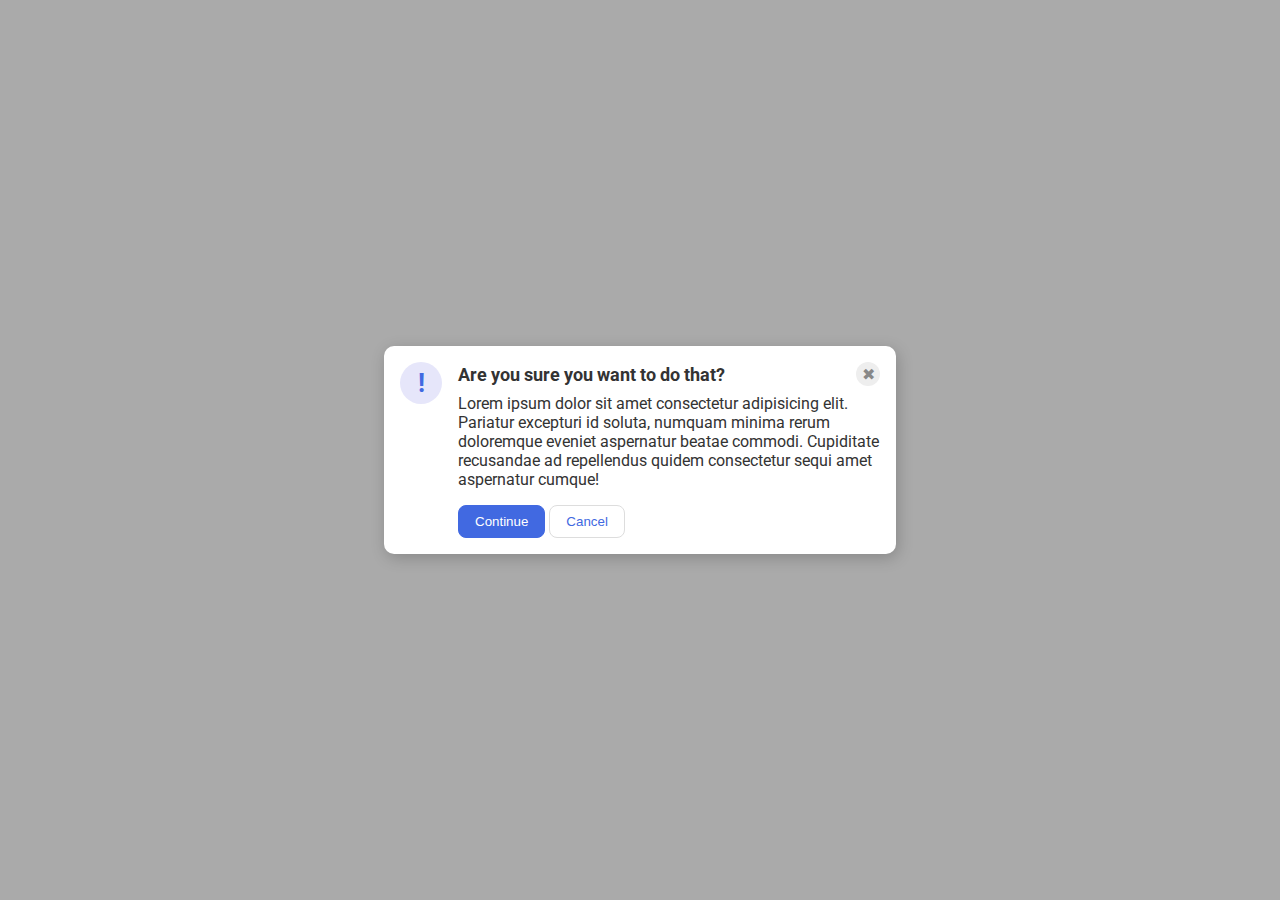
<file: flex/05-flex-modal/index.html>
<!DOCTYPE html>
<html lang="en">
  <head>
    <meta charset="UTF-8">
    <meta http-equiv="X-UA-Compatible" content="IE=edge">
    <meta name="viewport" content="width=device-width, initial-scale=1.0">
    <link rel="stylesheet" href="style.css">
    <title>Modal</title>
  </head>
  <body>
    <div class="modal">
        <div class="icon">!</div>
        <div class="close">
        <div class="header">Are you sure you want to do that?
        <div class="close-button">✖</div>
      </div>  
         <div class="text">Lorem ipsum dolor sit amet consectetur adipisicing elit. Pariatur excepturi id soluta, numquam minima rerum doloremque eveniet aspernatur beatae commodi. Cupiditate recusandae ad repellendus quidem consectetur sequi amet aspernatur cumque!</div>
         <button class="continue">Continue</button>
         <button class="cancel">Cancel</button>
        </div>
      </div>
  </body>
</html>
</file>
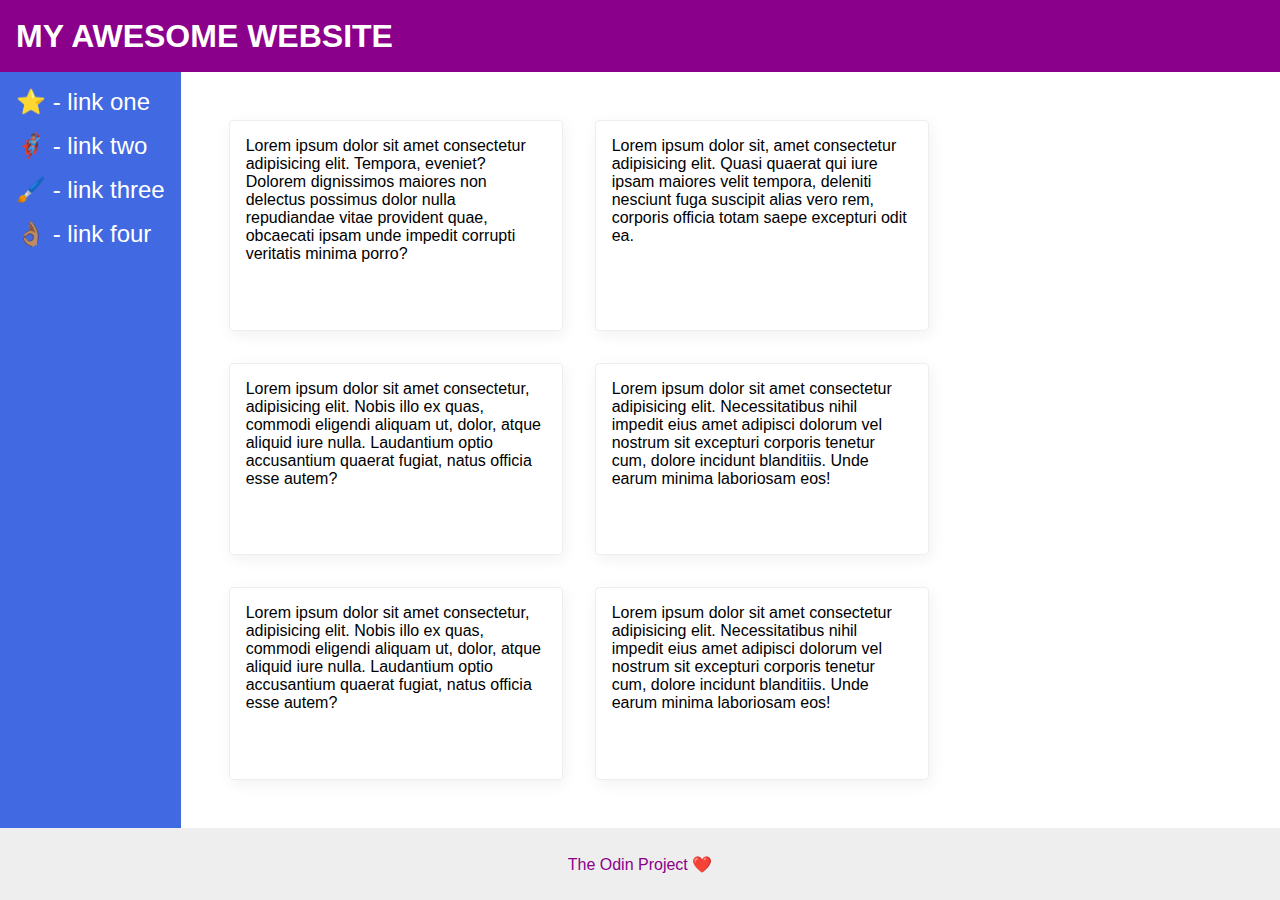
<file: flex/07-flex-layout-2/index.html>
<!DOCTYPE html>
<html lang="en">
  <head>
    <meta charset="UTF-8">
    <meta http-equiv="X-UA-Compatible" content="IE=edge">
    <meta name="viewport" content="width=device-width, initial-scale=1.0">
    <title>The Holy Grail</title>
    <link rel="stylesheet" href="style.css">
  </head>
  <body>
    <div class="header">
      MY AWESOME WEBSITE
    </div>
    <div class="area">
     <div class="sidebar">
      <ul>
        <li><a href="#">⭐ - link one</a></li>
        <li><a href="#">🦸🏽‍♂️ - link two</a></li>
        <li><a href="#">🖌️ - link three</a></li>
        <li><a href="#">👌🏽 - link four</a></li>
      </ul>
     </div>
    <div class="card-container">
     <div class="card">Lorem ipsum dolor sit amet consectetur adipisicing elit. Tempora, eveniet? Dolorem dignissimos maiores non delectus possimus dolor nulla repudiandae vitae provident quae, obcaecati ipsam unde impedit corrupti veritatis minima porro?</div>
     <div class="card">Lorem ipsum dolor sit, amet consectetur adipisicing elit. Quasi quaerat qui iure ipsam maiores velit tempora, deleniti nesciunt fuga suscipit alias vero rem, corporis officia totam saepe excepturi odit ea.</div>
     <div class="card">Lorem ipsum dolor sit amet consectetur, adipisicing elit. Nobis illo ex quas, commodi eligendi aliquam ut, dolor, atque aliquid iure nulla. Laudantium optio accusantium quaerat fugiat, natus officia esse autem?</div>
     <div class="card">Lorem ipsum dolor sit amet consectetur adipisicing elit. Necessitatibus nihil impedit eius amet adipisci dolorum vel nostrum sit excepturi corporis tenetur cum, dolore incidunt blanditiis. Unde earum minima laboriosam eos!</div>
     <div class="card">Lorem ipsum dolor sit amet consectetur, adipisicing elit. Nobis illo ex quas, commodi eligendi aliquam ut, dolor, atque aliquid iure nulla. Laudantium optio accusantium quaerat fugiat, natus officia esse autem?</div>
     <div class="card">Lorem ipsum dolor sit amet consectetur adipisicing elit. Necessitatibus nihil impedit eius amet adipisci dolorum vel nostrum sit excepturi corporis tenetur cum, dolore incidunt blanditiis. Unde earum minima laboriosam eos!</div>
   </div>
  </div>
    <div class="footer">
      The Odin Project ❤️
    </div>
  </body>
</html>
</file>
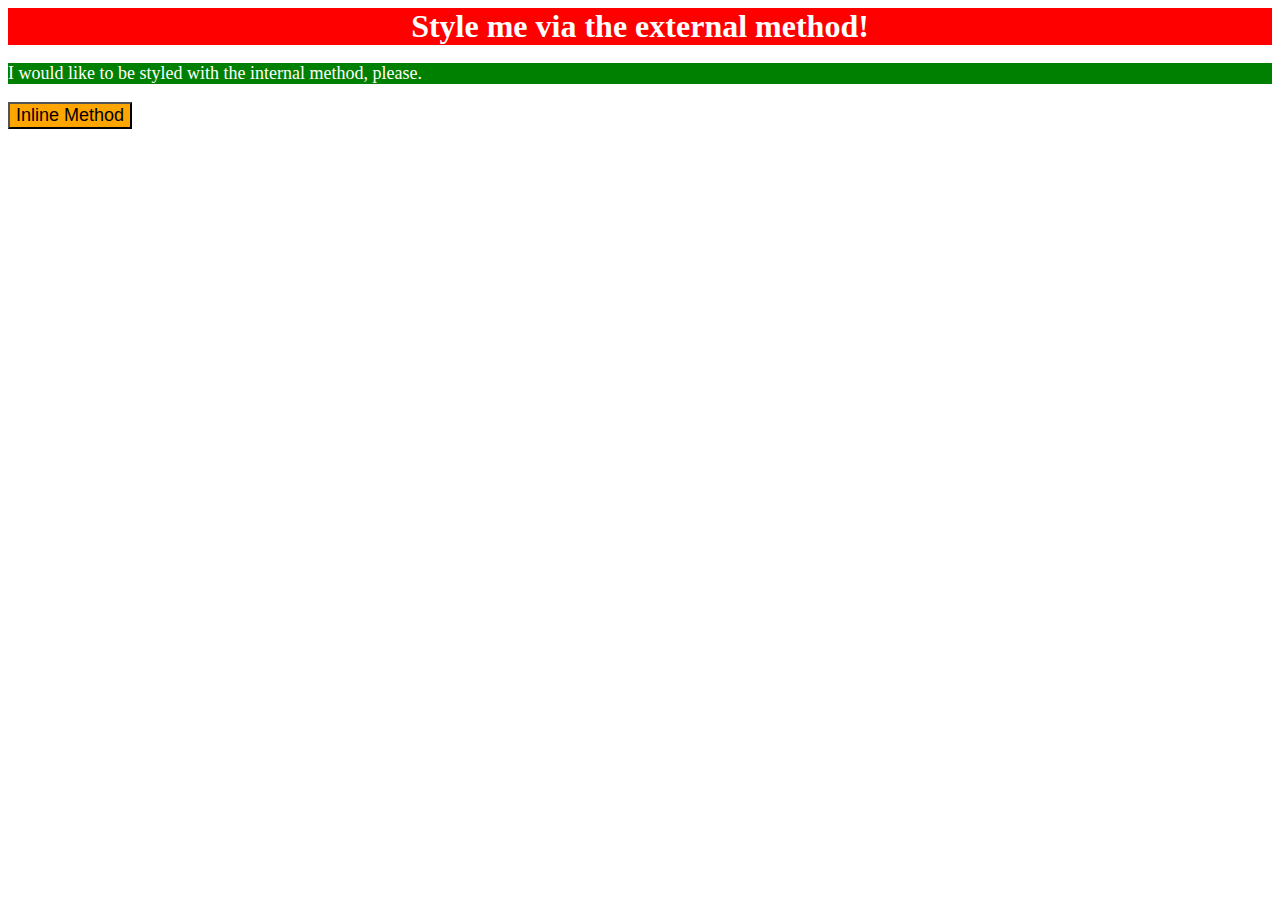
<file: foundations/01-css-methods/index.html>
<!DOCTYPE html>
<html lang="en">
  <head>
    <link rel="stylesheet" href="./style.css">
    <style>
      p{
        background-color: green;
        color: white;
        font-size: 18px;
      }
    </style>
    <meta charset="UTF-8">
    <meta http-equiv="X-UA-Compatible" content="IE=edge">
    <meta name="viewport" content="width=device-width, initial-scale=1.0">
    <title>Methods for Adding CSS</title>
  </head>
  <body>
    <div>Style me via the external method!</div>
    <p>I would like to be styled with the internal method, please.</p>
    <button style="background-color:orange ; font-size: 18px;">Inline Method</button>
  </body>
</html>
</file>
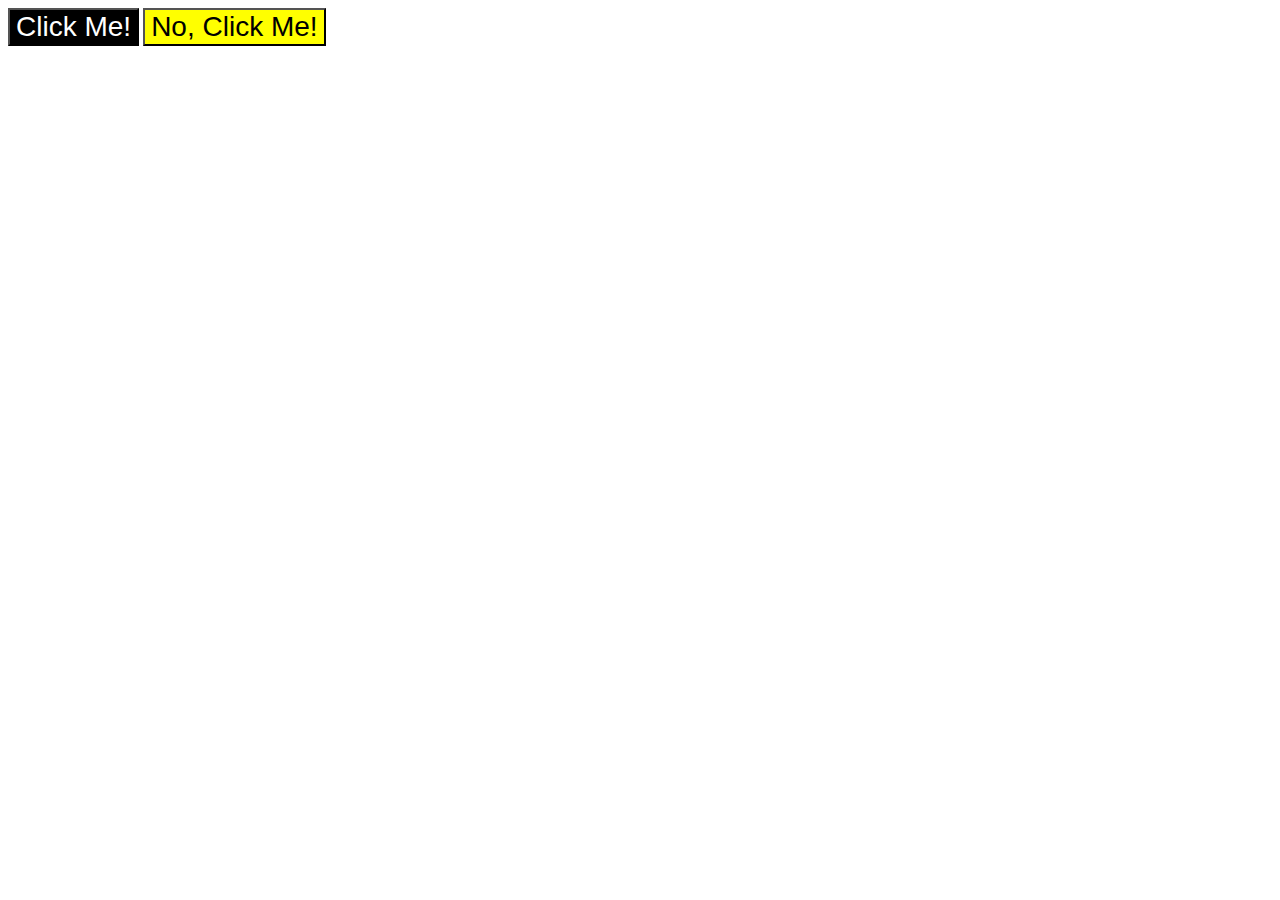
<file: foundations/03-grouping-selectors/index.html>
<!DOCTYPE html>
<html lang="en">
  <head>
    <meta charset="UTF-8">
    <meta http-equiv="X-UA-Compatible" content="IE=edge">
    <meta name="viewport" content="width=device-width, initial-scale=1.0">
    <title>Grouping Selectors</title>
    <link rel="stylesheet" href="style.css">
  </head>
  <body>
    <button class="press">Click Me!</button>
    <button class="me">No, Click Me!</button>
  </body>
</html>
</file>
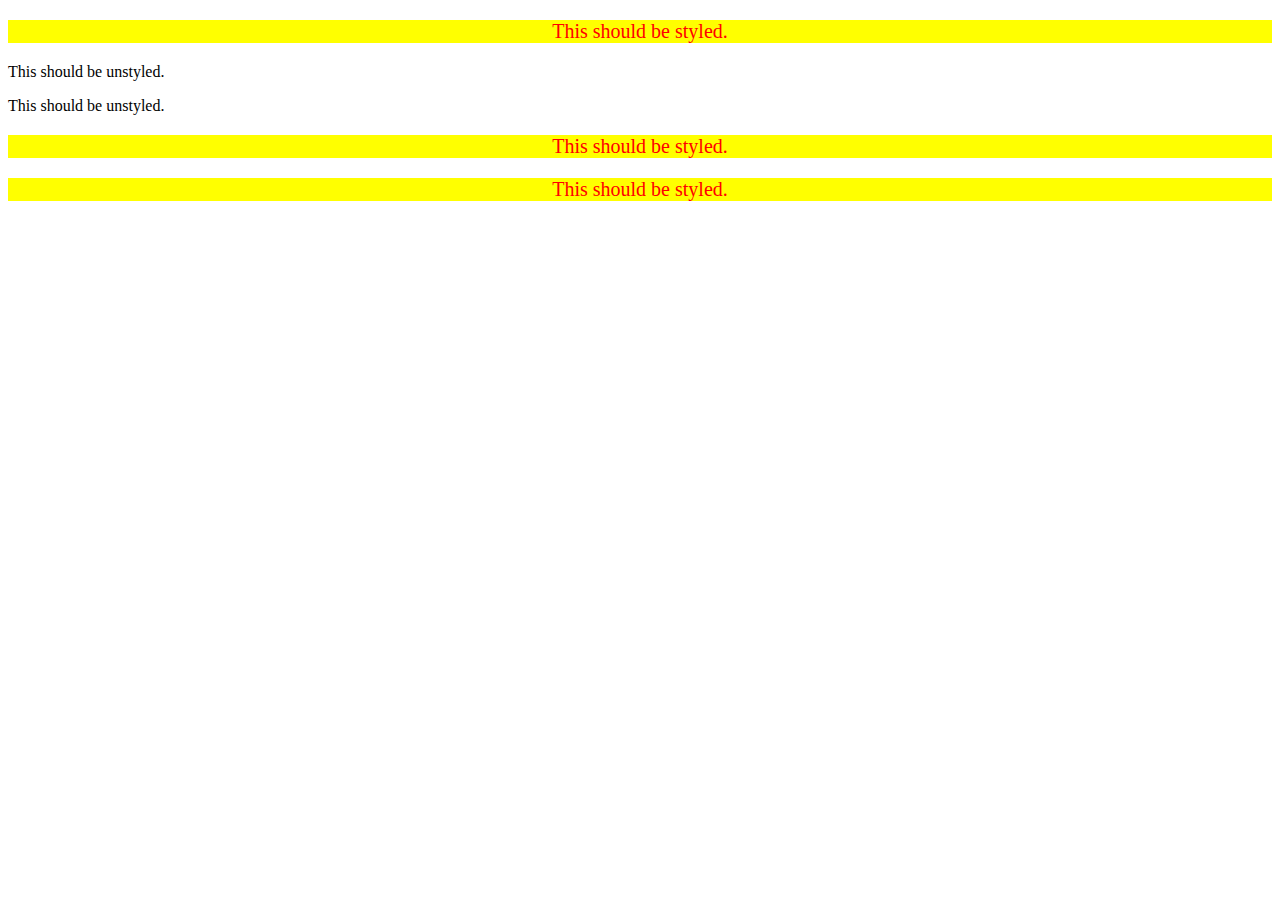
<file: foundations/05-descendant-combinator/index.html>
<!DOCTYPE html>
<html lang="en">
  <head>
    <meta charset="UTF-8">
    <meta http-equiv="X-UA-Compatible" content="IE=edge">
    <meta name="viewport" content="width=device-width, initial-scale=1.0">
    <title>Descendant Combinator</title>
    <link rel="stylesheet" href="style.css">
  </head>
  <body>
    <div class="container">
      <p class="text descend">This should be styled.</p>
    </div>
    <p class="descend">This should be unstyled.</p>
    <p class="descend">This should be unstyled.</p>
    <div class="container">
      <p class="descend">This should be styled.</p>
      <p class="descend">This should be styled.</p>
    </div>
  </body>
</html>
</file>
<file: flex/05-flex-modal/style.css>
@import url('https://fonts.googleapis.com/css2?family=Roboto:wght@400;700&display=swap');

html, body {
  height: 100%;
}

body {
  font-family: Roboto, sans-serif;
  margin: 0;
  background: #aaa;
  color: #333;
  /* I'll give you this one for free */
  display: flex;
  align-items: center;
  justify-content: center;
}

.modal {
  background: white;
  width: 480px;
  border-radius: 10px;
  box-shadow: 2px 4px 16px rgba(0,0,0,.2);
}

.icon {
  color: royalblue;
  font-size: 26px;
  font-weight: 700;
  background: lavender;
  width: 42px;
  height: 42px;
  border-radius: 50%;
  display: flex;
  align-items: center;
  justify-content: center;
}

.close-button {
  background: #eee;
  border-radius: 50%;
  color: #888;
  font-weight: 400;
  font-size: 16px;
  height: 24px;
  width: 24px;
  display: flex;
  align-items: center;
  justify-content: center;
}

button {
  padding: 8px 16px;
  border-radius: 8px;
}

button.continue {
  background: royalblue;
  border: 1px solid royalblue;
  color: white;
}

button.cancel {
  background: white;
  border: 1px solid #ddd;
  color: royalblue;
}

.modal {
  display: flex;
  gap: 16px;
  padding: 16px;
}

.icon {
  flex-shrink: 0;
}

.header {
  display: flex;
  align-items: center;
  justify-content: space-between;
  font-size: 18px;
  font-weight: 700;
  margin-bottom: 8px;
}

.text {
  margin-bottom: 16px;
}
</file>
<file: flex/07-flex-layout-2/style.css>
body {
  font-family: -apple-system, BlinkMacSystemFont, 'Segoe UI', Roboto, Oxygen, Ubuntu, Cantarell, 'Open Sans', 'Helvetica Neue', sans-serif;
  margin: 0;
  min-height: 100vh;
}

.header {
  height: 72px;
  background: darkmagenta;
  color: white;
  } 

.footer {
  height: 72px;
  background: #eee;
  color: darkmagenta;
  display: flex;
  align-items: center;
  justify-content: center;
}

.sidebar {
  background: royalblue;
}

.card {
  border: 1px solid #eee;
  box-shadow: 2px 4px 16px rgba(0,0,0,.06);
  border-radius: 4px;
  width: 300px;
  margin: 15px;
  padding: 32px;
}

.card-container {
  padding: 32px;
  display: flex;
  flex-wrap: wrap;
}

ul {
  list-style-type: none;
  margin: 0;
  padding: 0;
}

li {
  margin-bottom: 16px;
} 

a {
  color: white;
  text-decoration: none;
  font-size: 24px;
}

/* break */

body {
  display: flex;
  flex-direction: column;
}

.header {
  display: flex;
  align-items: center;
  padding: 0 16px;
  font-size: 32px;
  font-weight: 900;
}

.area {
  flex: 1;
  display: flex;
}

.sidebar {
  flex-shrink: 0;
  padding: 16px;
}

ul {
  list-style-type: none;
  margin: 0;
  padding: 0;
}

li {
  margin-bottom: 16px;
}

a {
  color: white;
  text-decoration: none;
  font-size: 24px;
}

.card {
  padding: 16px;
  margin: 16px;
  width: 300px;
}

.footer {
  display: flex;
  align-items: center;
  justify-content: center;
}
</file>
<file: foundations/01-css-methods/style.css>
div {
    background-color: red;
    text-align: center;
    color: white;
    font-weight: bold;
    font-size: 32px;
}
</file>
<file: foundations/03-grouping-selectors/style.css>
.press{
    background-color: black;
    color: white;
}
.me{
background-color: yellow;
}
.press,
.me {
    font-family: 'Helvetica', 'Times New Roman', 'sans-serif';
    font-size: 28px;
}
</file>
<file: foundations/05-descendant-combinator/style.css>
div p{
    background-color: yellow;
    font-size: 20px;
    color: red;
    text-align: center;
}
</file>
